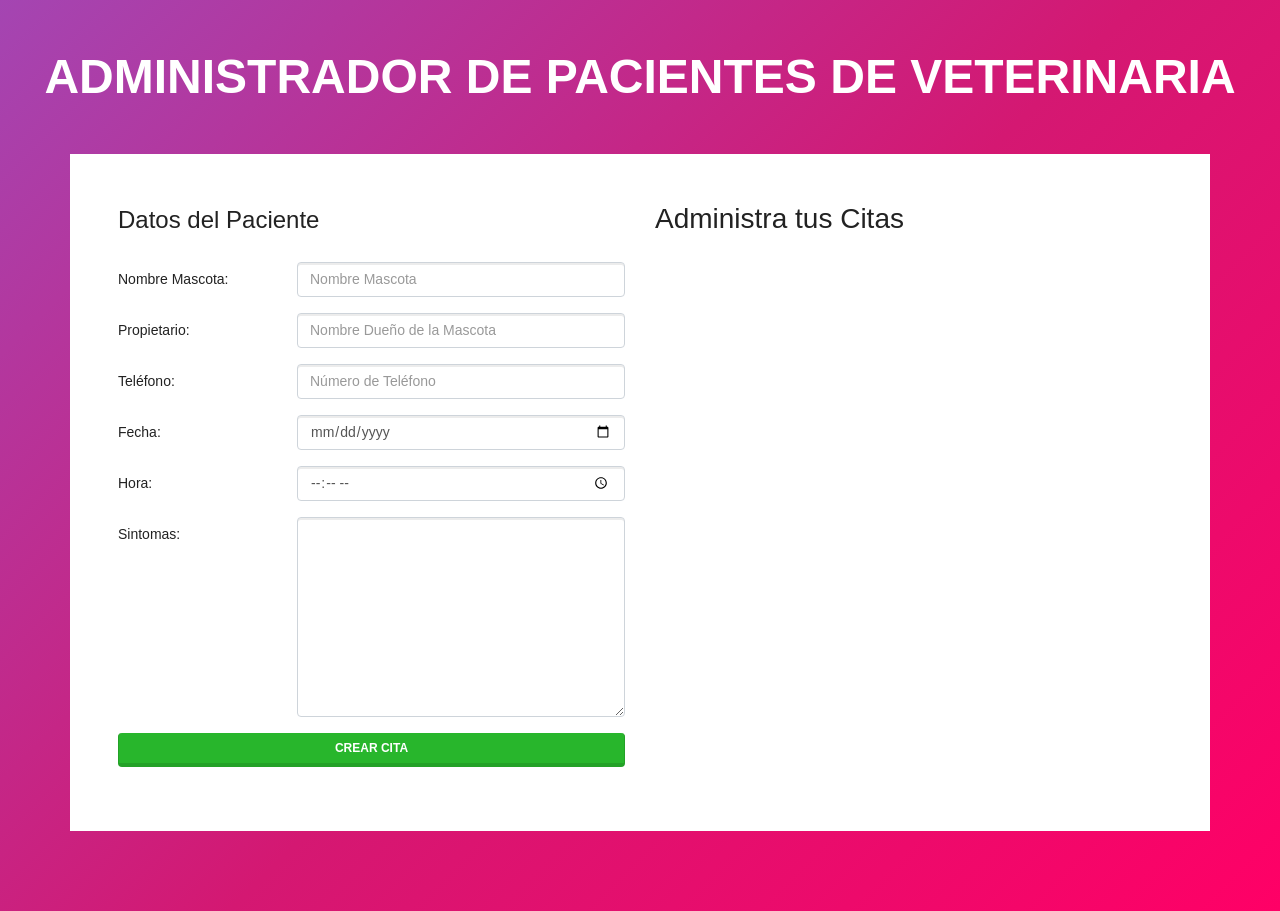
<file: proyecto_administrarCitas/index.html>
<!DOCTYPE html>
<html lang="en">
<head>
    <meta charset="UTF-8">
    <meta name="viewport" content="width=device-width, initial-scale=1.0">
    <meta http-equiv="X-UA-Compatible" content="ie=edge">
    <title>Administrador de Pacientes</title>
    <link rel="stylesheet" href="css/bootstrap.css">
    <link rel="stylesheet" href="css/styles.css">
</head>
<body>
    <h2 class="text-center my-5 titulo">Administrador de Pacientes de Veterinaria</h2>
    <div class="container mt-5 p-5">
        <div id="contenido" class="row">
            <div class="col-md-6 agregar-cita">
                <form id="nueva-cita">
                    <legend class="mb-4">Datos del Paciente</legend>
                    <div class="form-group row">
                        <label class="col-sm-4 col-lg-4 col-form-label">Nombre Mascota:</label>
                        <div class="col-sm-8 col-lg-8">
                            <input type="text" id="mascota" name="mascota" class="form-control" placeholder="Nombre Mascota">
                        </div>
                    </div>
                    <div class="form-group row">
                        <label class="col-sm-4 col-lg-4 col-form-label">Propietario:</label>
                        <div class="col-sm-8 col-lg-8">
                            <input type="text" id="propietario" name="propietario" class="form-control"  placeholder="Nombre Dueño de la Mascota">
                        </div>
                    </div>
                    <div class="form-group row">
                        <label class="col-sm-4 col-lg-4 col-form-label">Teléfono:</label>
                        <div class="col-sm-8 col-lg-8">
                            <input type="tel" id="telefono" name="telefono" class="form-control"  placeholder="Número de Teléfono">
                        </div>
                    </div>
                    <div class="form-group row">
                        <label class="col-sm-4 col-lg-4 col-form-label">Fecha:</label>
                        <div class="col-sm-8 col-lg-8">
                            <input type="date" id="fecha" name="fecha" class="form-control">
                        </div>
                    </div>

                    <div class="form-group row">
                        <label class="col-sm-4 col-lg-4 col-form-label">Hora:</label>
                        <div class="col-sm-8 col-lg-8">
                            <input type="time" id="hora" name="hora" class="form-control">
                        </div>
                    </div>

                    <div class="form-group row">
                        <label class="col-sm-4 col-lg-4 col-form-label">Sintomas:</label>
                        <div class="col-sm-8 col-lg-8">
                            <textarea id="sintomas" name="sintomas" class="form-control"></textarea>
                        </div>
                    </div>
                    <div class="form-group">
                            <button type="submit" class="btn btn-success w-100 d-block">Crear Cita</button>
                    </div>
                </form>
            </div>
            <div class="col-md-6">
                <h2 id="administra" class="mb-4">Administra tus Citas</h2>
                <ul id="citas" class="list-group lista-citas"></ul>
            </div>
        </div> <!--.row-->
    </div><!--.container-->

    <script src="js/app.js" type="module"></script>

</body>
</html>
</file>
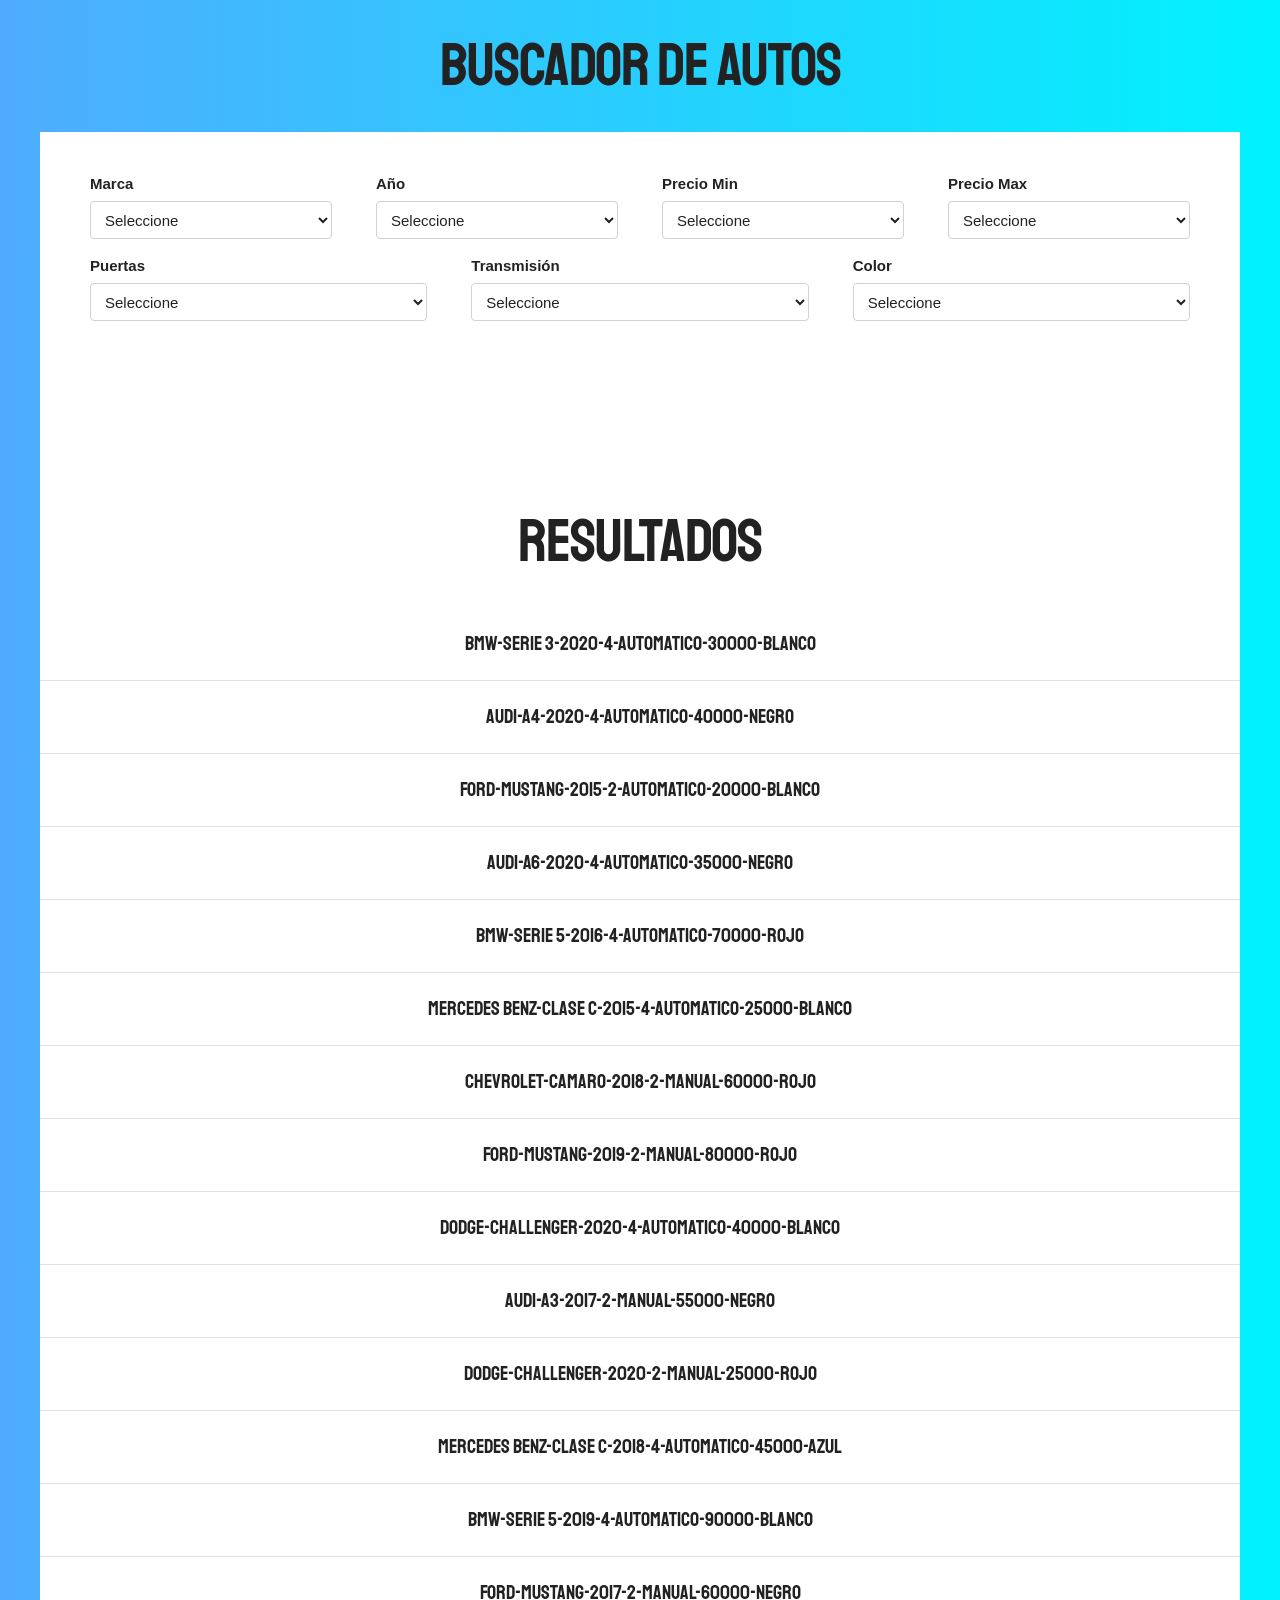
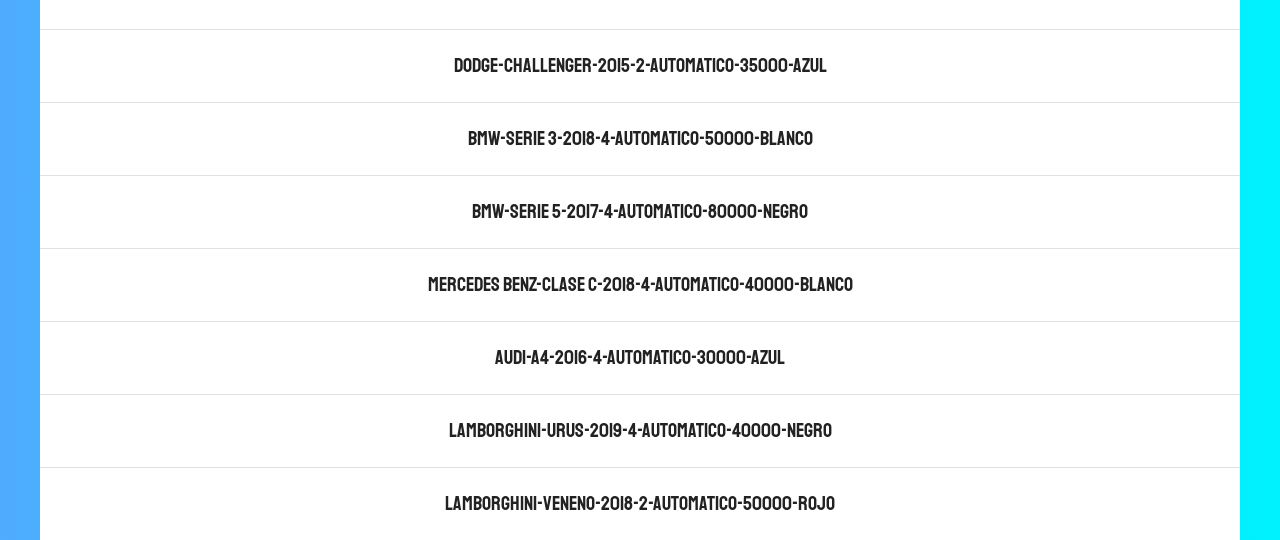
<file: proyecto_buscadorAutos/index.html>
<!DOCTYPE html>
<html lang="en">
<head>
    <meta charset="UTF-8">
    <meta name="viewport" content="width=device-width, initial-scale=1.0">
    <meta http-equiv="X-UA-Compatible" content="ie=edge">
    <title>Buscador de autos </title>
    <link href="https://fonts.googleapis.com/css?family=Staatliches" rel="stylesheet">  
    <link rel="stylesheet" href="css/normalize.css">
    <link rel="stylesheet" href="css/skeleton.css">
    <link rel="stylesheet" href="css/app.css">
</head>
<body>

    <h1>Buscador de Autos</h1>

    <div class="contenedor">

        

        <form id="buscador">
            <div class="row">
                <div class="three columns">
                    <label for="marca">Marca</label>
                    <select class="u-full-width" id="marca">
                        <option value="">Seleccione</option>
                        <option value="Audi">Audi</option>
                        <option value="BMW">BMW</option>
                        <option value="Mercedes Benz">Mercedes Benz</option>
                        <option value="Chevrolet">Chevrolet</option>
                        <option value="Ford">Ford</option>
                        <option value="Dodge">Dodge</option>
                        <option value="Lamborghini">Lamborghini</option>
                    </select>
                </div>
                <div class="three columns">
                    <label for="year">Año</label>
                    <select class="u-full-width" id="year">
                        <option value="">Seleccione</option>
                    </select>
                </div>
                <div class="three columns">
                    <label for="minimo">Precio Min</label>
                    <select class="u-full-width" id="minimo">
                            <option value="">Seleccione</option>
                            <option value="20000">20,000</option>
                            <option value="30000">30,000</option>
                            <option value="40000">40,000</option>
                            <option value="50000">50,000</option>
                            <option value="60000">60,000</option>
                            <option value="70000">70,000</option>
                            <option value="80000">80,000</option>
                            <option value="90000">90,000</option>
                    </select>
                </div>
                <div class="three columns">
                    <label for="maximo">Precio Max</label>
                    <select class="u-full-width" id="maximo">
                            <option value="">Seleccione</option>
                            <option value="20000">20,000</option>
                            <option value="30000">30,000</option>
                            <option value="40000">40,000</option>
                            <option value="50000">50,000</option>
                            <option value="60000">60,000</option>
                            <option value="70000">70,000</option>
                            <option value="80000">80,000</option>
                            <option value="90000">90,000</option>
                    </select>
                </div>
                <div class="row">
                    <div class="four columns">
                        <label for="puertas">Puertas</label>
                        <select class="u-full-width" id="puertas">
                                <option value="">Seleccione</option>
                                <option value="2">2</option>
                                <option value="4">4</option>
                        </select>
                    </div>
                    <div class="four columns">
                        <label for="transmision">Transmisión</label>
                        <select class="u-full-width" id="transmision">
                                <option value="">Seleccione</option>
                                <option value="automatico">Automática</option>
                                <option value="manual">Manual</option>
                        </select>
                    </div>
                    <div class="four columns">
                        <label for="color">Color</label>
                        <select class="u-full-width" id="color">
                                <option value="">Seleccione</option>
                                <option value="Negro">Negro</option>
                                <option value="Azul">Azul</option>
                                <option value="Blanco">Blanco</option>
                                <option value="Rojo">Rojo</option>
                        </select>
                    </div>
                </div>
            </div>
        </form>


        <h1>Resultados</h1>
        <div id="resultado"></div>
    </div>

    <script src="js/index.js" type="module"></script>
    
</body>
</html>
</file>
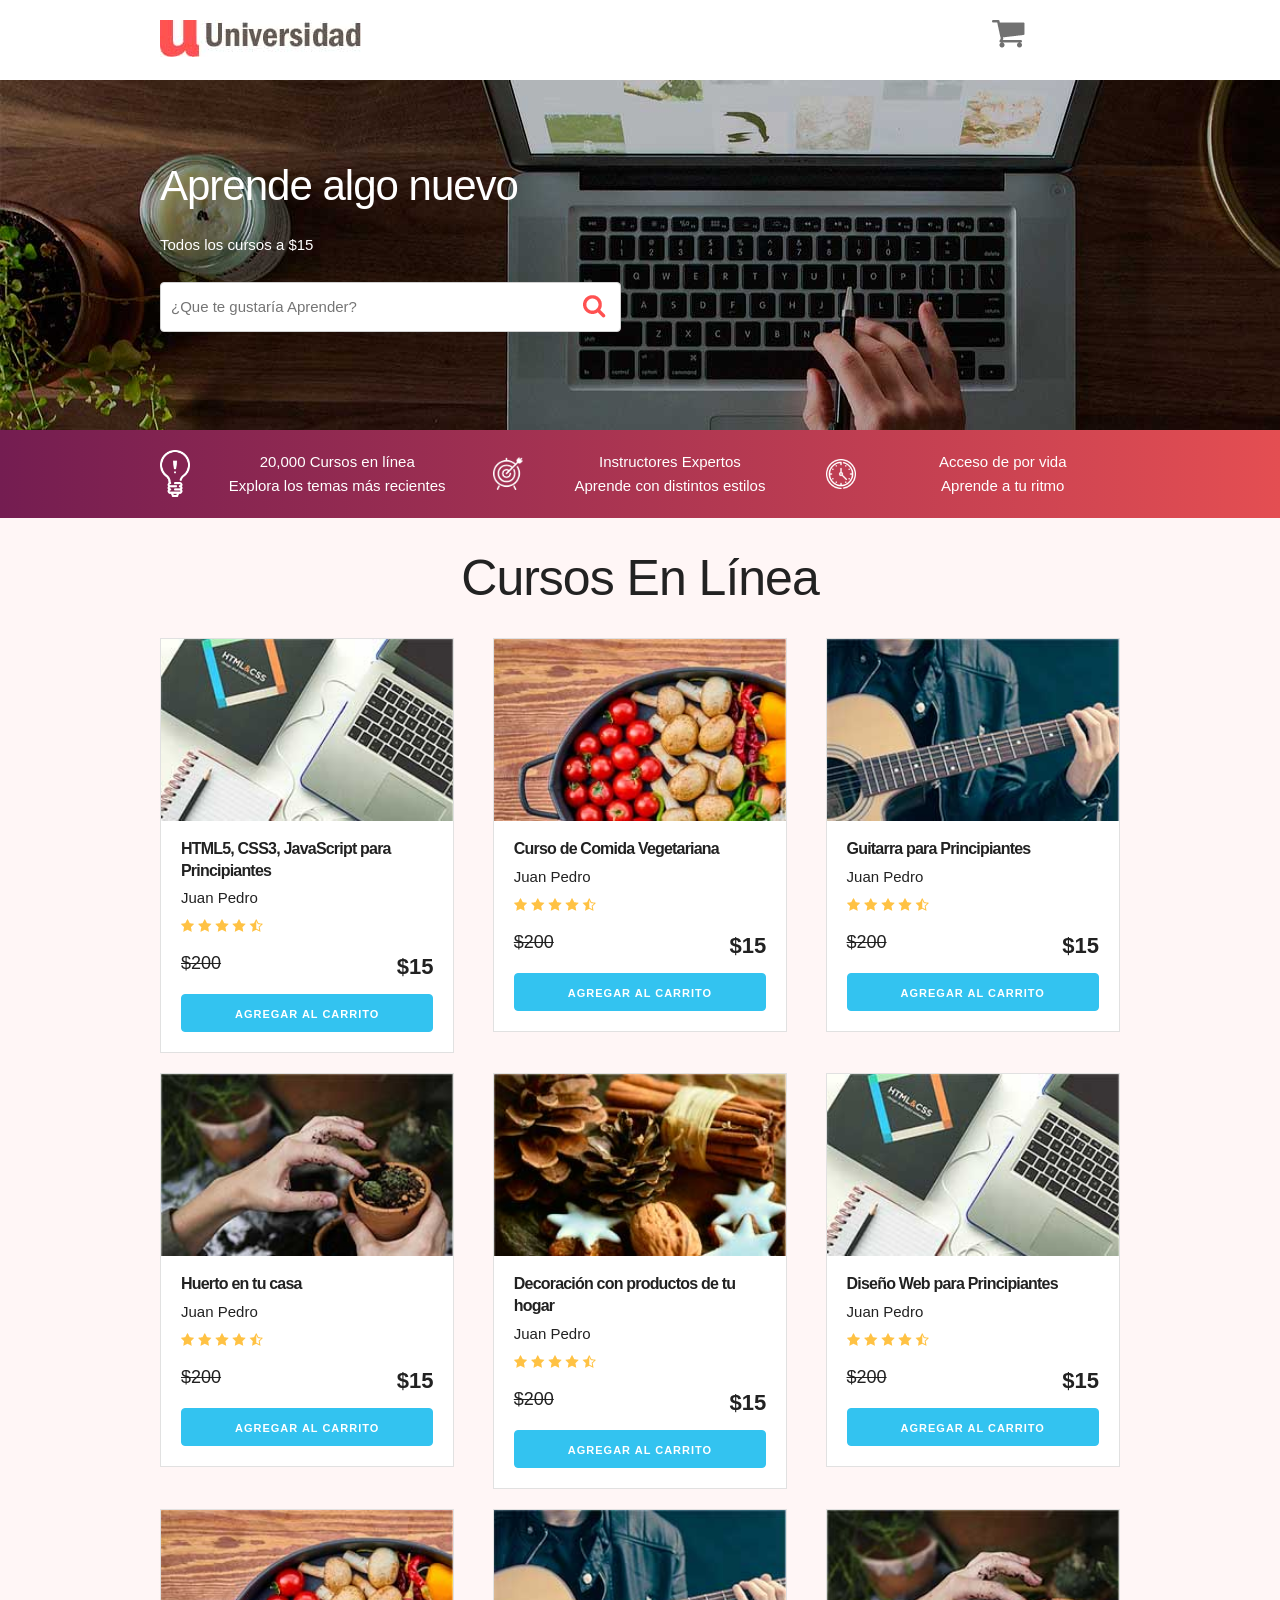
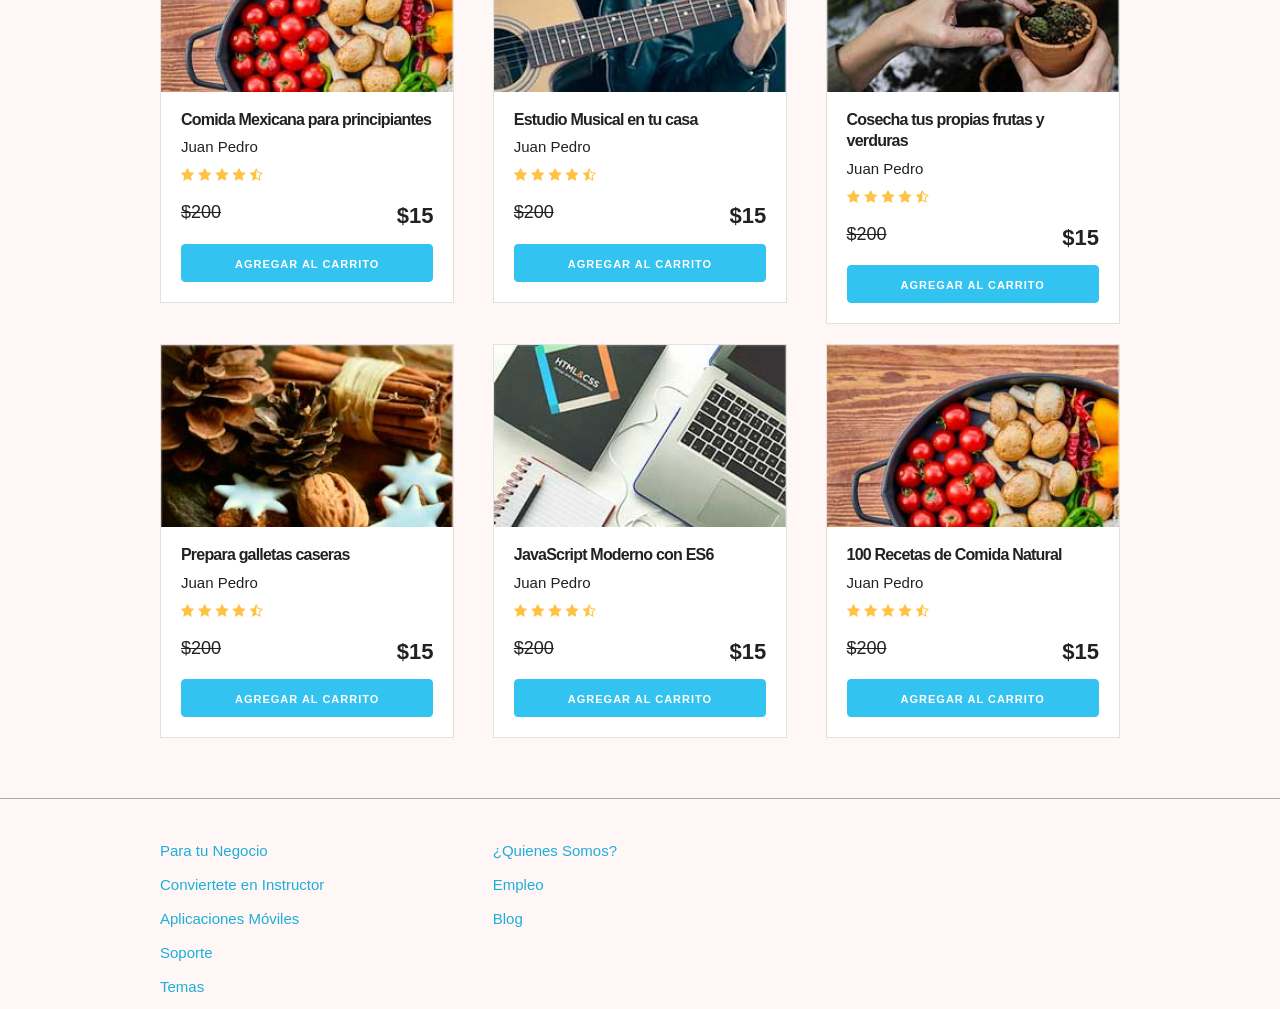
<file: proyecto_carrito/index.html>
<!DOCTYPE html>
<html lang="en">
<head>
    <meta charset="UTF-8">
    <meta name="viewport" content="width=device-width, initial-scale=1.0">
    <meta http-equiv="X-UA-Compatible" content="ie=edge">
    <title>Carrito</title>
    <link rel="stylesheet" href="css/normalize.css">
    <link rel="stylesheet" href="css/skeleton.css">
    <link rel="stylesheet" href="css/custom.css">
</head>
<body>
<header id="header" class="header">
    <div class="container">
        <div class="row">
            <div class="four columns">
                <img src="img/logo.jpg" id="logo">
            </div>
            <div class="two columns u-pull-right">
                <ul>
                    <li class="submenu">
                            <img src="img/cart.png" id="img-carrito">
                            <div id="carrito">
                                    
                                    <table id="lista-carrito" class="u-full-width">
                                        <thead>
                                            <tr>
                                                <th>Imagen</th>
                                                <th>Nombre</th>
                                                <th>Precio</th>
                                                <th></th>
                                            </tr>
                                        </thead>
                                        <tbody></tbody>
                                    </table>

                                    <a href="#" id="vaciar-carrito" class="button u-full-width">Vaciar Carrito</a>
                            </div>
                    </li>
                </ul>
            </div>
        </div> 
    </div>
    </header>


    <div id="hero">
        <div class="container">
            <div class="row">
                    <div class="six columns">
                        <div class="contenido-hero">
                                <h2>Aprende algo nuevo</h2>
                                <p>Todos los cursos a $15</p>
                                <form action="#" id="busqueda" method="post" class="formulario">
                                    <input class="u-full-width" type="text" placeholder="¿Que te gustaría Aprender?" id="buscador">
                                    <input type="submit" id="submit-buscador" class="submit-buscador">
                                </form>
                        </div>
                    </div>
            </div> 
        </div>
    </div>

    <div class="barra">
        <div class="container">
            <div class="row">
                    <div class="four columns icono icono1">
                        <p>20,000 Cursos en línea <br>
                        Explora  los temas más recientes</p>
                    </div>
                    <div class="four columns icono icono2">
                        <p>Instructores Expertos <br>
                        Aprende con distintos estilos</p>
                    </div>
                    <div class="four columns icono icono3">
                        <p>Acceso de por vida <br>
                        Aprende a tu ritmo</p>
                    </div>
            </div>
        </div>

    </div>

    <div id="lista-cursos" class="container">
        <h1 id="encabezado" class="encabezado">Cursos En Línea</h1>
        <div class="row">
            <div class="four columns">
                <div class="card">
                    <img src="img/curso1.jpg" class="imagen-curso u-full-width">
                    <div class="info-card">
                        <h4>HTML5, CSS3, JavaScript para Principiantes</h4>
                        <p>Juan Pedro</p>
                        <img src="img/estrellas.png">
                        <p class="precio">$200  <span class="u-pull-right ">$15</span></p>
                        <a href="#" class="u-full-width button-primary button input agregar-carrito" data-id="1">Agregar Al Carrito</a>
                    </div>
                </div> <!--.card-->
            </div>
            <div class="four columns">
                    <div class="card">
                        <img src="img/curso2.jpg" class="imagen-curso u-full-width">
                        <div class="info-card">
                            <h4>Curso de Comida Vegetariana</h4>
                            <p>Juan Pedro</p>
                            <img src="img/estrellas.png">
                            <p class="precio">$200  <span class="u-pull-right ">$15</span></p>
                            <a href="#" class="u-full-width button-primary button input agregar-carrito" data-id="2">Agregar Al Carrito</a>
                        </div>
                    </div>
            </div>
            <div class="four columns">
                    <div class="card">
                        <img src="img/curso3.jpg" class="imagen-curso u-full-width">
                        <div class="info-card">
                            <h4>Guitarra para Principiantes</h4>
                            <p>Juan Pedro</p>
                            <img src="img/estrellas.png">
                            <p class="precio">$200  <span class="u-pull-right ">$15</span></p>
                            <a href="#" class="u-full-width button-primary button input agregar-carrito" data-id="3">Agregar Al Carrito</a>
                        </div>
                    </div> <!--.card-->
            </div>

        </div> <!--.row-->
        <div class="row">
            <div class="four columns">
                <div class="card">
                    <img src="img/curso4.jpg" class="imagen-curso u-full-width">
                    <div class="info-card">
                        <h4>Huerto en tu casa</h4>
                        <p>Juan Pedro</p>
                        <img src="img/estrellas.png">
                        <p class="precio">$200  <span class="u-pull-right ">$15</span></p>
                        <a href="#" class="u-full-width button-primary button input agregar-carrito" data-id="4">Agregar Al Carrito</a>
                    </div>
                </div> <!--.card-->
            </div>
            <div class="four columns">
                    <div class="card">
                        <img src="img/curso5.jpg" class="imagen-curso u-full-width">
                        <div class="info-card">
                            <h4>Decoración con productos de tu hogar</h4>
                            <p>Juan Pedro</p>
                            <img src="img/estrellas.png">
                            <p class="precio">$200  <span class="u-pull-right ">$15</span></p>
                            <a href="#" class="u-full-width button-primary button input agregar-carrito" data-id="5">Agregar Al Carrito</a>
                        </div>
                    </div> <!--.card-->
            </div>
            <div class="four columns">
                    <div class="card">
                        <img src="img/curso1.jpg" class="imagen-curso u-full-width">
                        <div class="info-card">
                            <h4>Diseño Web para Principiantes</h4>
                            <p>Juan Pedro</p>
                            <img src="img/estrellas.png">
                            <p class="precio">$200  <span class="u-pull-right ">$15</span></p>
                            <a href="#" class="u-full-width button-primary button input agregar-carrito" data-id="6">Agregar Al Carrito</a>
                        </div>
                    </div> <!--.card-->
            </div>
        </div> <!--.row-->
        <div class="row">
            <div class="four columns">
                <div class="card">
                    <img src="img/curso2.jpg" class="imagen-curso u-full-width">
                    <div class="info-card">
                        <h4>Comida Mexicana para principiantes</h4>
                        <p>Juan Pedro</p>
                        <img src="img/estrellas.png">
                        <p class="precio">$200  <span class="u-pull-right ">$15</span></p>
                        <a href="#" class="u-full-width button-primary button input agregar-carrito" data-id="7">Agregar Al Carrito</a>
                    </div>
                </div> <!--.card-->
            </div>
            <div class="four columns">
                    <div class="card">
                        <img src="img/curso3.jpg" class="imagen-curso u-full-width">
                        <div class="info-card">
                            <h4>Estudio Musical en tu casa</h4>
                            <p>Juan Pedro</p>
                            <img src="img/estrellas.png">
                            <p class="precio">$200  <span class="u-pull-right ">$15</span></p>
                            <a href="#" class="u-full-width button-primary button input agregar-carrito" data-id="8">Agregar Al Carrito</a>
                        </div>
                    </div> <!--.card-->
            </div>
            <div class="four columns">
                    <div class="card">
                        <img src="img/curso4.jpg" class="imagen-curso u-full-width">
                        <div class="info-card">
                            <h4>Cosecha tus propias frutas y verduras</h4>
                            <p>Juan Pedro</p>
                            <img src="img/estrellas.png">
                            <p class="precio">$200  <span class="u-pull-right ">$15</span></p>
                            <a href="#" class="u-full-width button-primary button input agregar-carrito" data-id="9">Agregar Al Carrito</a>
                        </div>
                    </div> <!--.card-->
            </div>
        </div> <!--.row-->
        <div class="row">
                <div class="four columns">
                    <div class="card">
                        <img src="img/curso5.jpg" class="imagen-curso u-full-width">
                        <div class="info-card">
                            <h4>Prepara galletas caseras</h4>
                            <p>Juan Pedro</p>
                            <img src="img/estrellas.png">
                            <p class="precio">$200  <span class="u-pull-right ">$15</span></p>
                            <a href="#" class="u-full-width button-primary button input agregar-carrito" data-id="10">Agregar Al Carrito</a>
                        </div>
                    </div> <!--.card-->
                </div>
                <div class="four columns">
                        <div class="card">
                            <img src="img/curso1.jpg" class="imagen-curso u-full-width">
                            <div class="info-card">
                                <h4>JavaScript Moderno con ES6</h4>
                                <p>Juan Pedro</p>
                                <img src="img/estrellas.png">
                                <p class="precio">$200  <span class="u-pull-right ">$15</span></p>
                                <a href="#" class="u-full-width button-primary button input agregar-carrito" data-id="11">Agregar Al Carrito</a>
                            </div>
                        </div> <!--.card-->
                </div>
                <div class="four columns">
                        <div class="card">
                            <img src="img/curso2.jpg" class="imagen-curso u-full-width">
                            <div class="info-card">
                                <h4>100 Recetas de Comida Natural</h4>
                                <p>Juan Pedro</p>
                                <img src="img/estrellas.png">
                                <p class="precio">$200  <span class="u-pull-right ">$15</span></p>
                                <a href="#" class="u-full-width button-primary button input agregar-carrito" data-id="12">Agregar Al Carrito</a>
                            </div>
                        </div> <!--.card-->
                </div>
            </div> <!--.row-->
    </div>  

    <footer id="footer" class="footer">
        <div class="container">
            <div class="row">
                    <div class="four columns">
                            <nav id="principal" class="menu">
                                <a class="enlace" href="#">Para tu Negocio</a>
                                <a class="enlace" href="#">Conviertete en Instructor</a>
                                <a class="enlace" href="#">Aplicaciones Móviles</a>
                                <a class="enlace" href="#">Soporte</a>
                                <a class="enlace" href="#">Temas</a>
                            </nav>
                    </div>
                    <div class="four columns">
                            <nav id="secundaria" class="menu">
                                <a class="enlace" href="#">¿Quienes Somos?</a>
                                <a class="enlace" href="#">Empleo</a>
                                <a class="enlace" href="#">Blog</a>
                            </nav>
                    </div>
            </div>
        </div>
    </footer>

    <script src="js/index.js" type="module"></script>

</body>
</html>
</file>
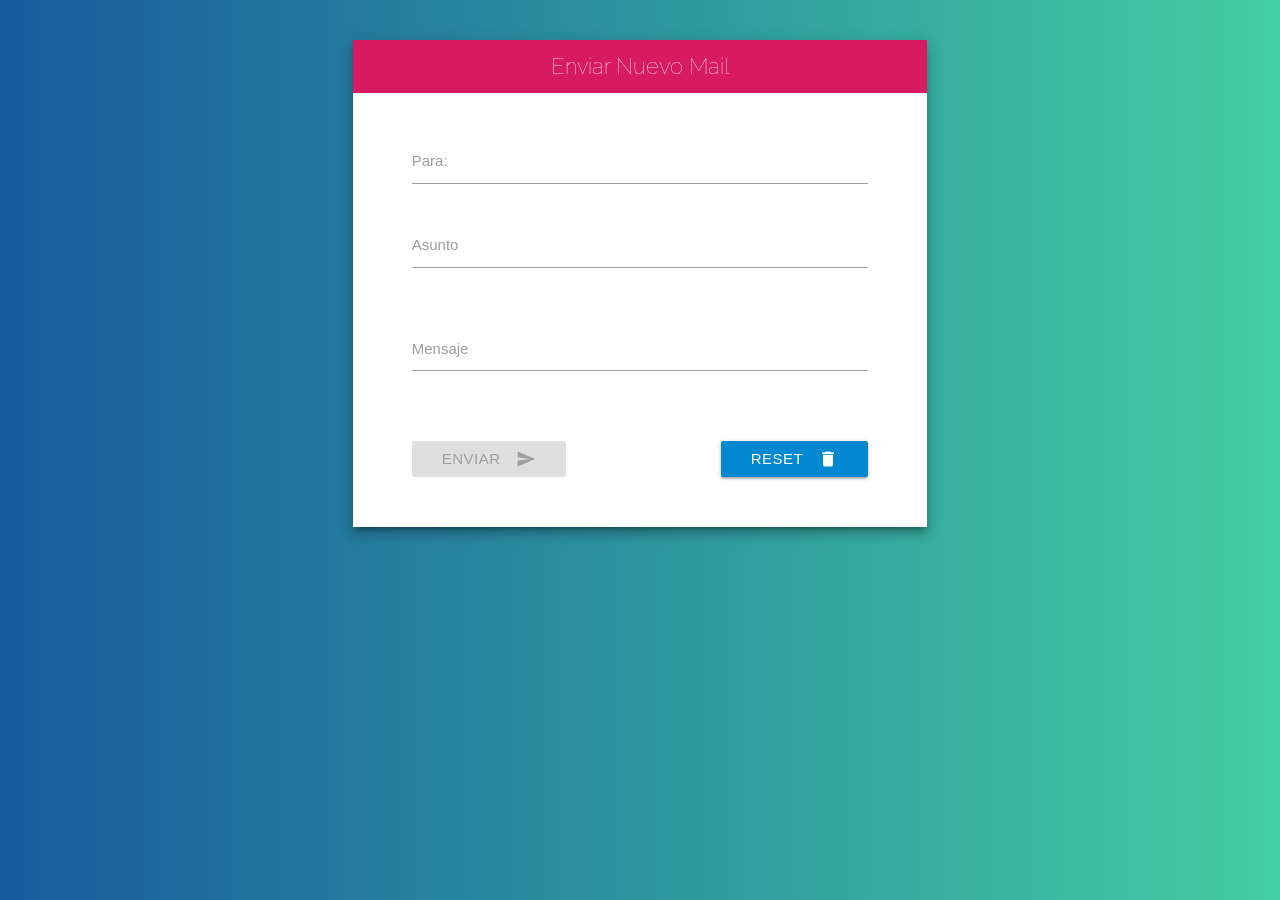
<file: proyecto_email/index.html>
<!DOCTYPE html>
<html>
  <head>
    <link href="https://fonts.googleapis.com/icon?family=Material+Icons" rel="stylesheet">
    <link href="https://fonts.googleapis.com/css?family=Raleway:100,300" rel="stylesheet">
    <link type="text/css" rel="stylesheet" href="css/materialize.min.css"  media="screen,projection"/>
    <link rel="stylesheet" href="css/custom.css">
    <meta name="viewport" content="width=device-width, initial-scale=1.0"/>
    <title>Enviar mail</title>
  </head>
  <body>

    <div class="container">
        <div class="row">
            <div class="col s8 offset-s2">
                <div id="contenido" class="m2">
                    
                    <header id="header" class=" pink darken-1">
                        Enviar Nuevo Mail
                    </header>
                    <form id="enviar-mail" action="#" class="col s10 offset-s1">
                        <div class="row">
                                <div class="input-field col s12">
                                    <input id="email" type="email">
                                    <label for="email">Para:</label>
                                </div>
                                <div class="input-field col s12">
                                        <input id="asunto" type="text">
                                        <label for="asunto">Asunto</label>
                                </div>
                        </div>

                            <div class="row">
                                <div class="input-field col s12">
                                <textarea id="mensaje" class="materialize-textarea"></textarea>
                                <label for="mensaje">Mensaje</label>
                                </div>
                            </div>
                            <div class="row" id="loaders">
    
                                <img id="spinner" src="img/spinner.gif" width="150">
                            </div>
                            <div class="row">
                                    <div class="col s6">
                                        <button id="enviar" class="btn waves-effect waves-light  pink darken-2" type="submit" name="action">Enviar
                                                <i class="material-icons right">send</i>
                                        </button>
                                    </div>
                                    <div class="col s6">
                                        <button id="resetBtn" class="btn waves-effect waves-light light-blue darken-2" type="submit">Reset
                                                <i class="material-icons right">delete</i>
                                        </button>
                                    </div>
                            </div>
                    </form> 
                    
                </div> <!--.contenido-->
            </div>
        </div>
    </div>
    <script type="text/javascript" src="https://code.jquery.com/jquery-3.2.1.min.js"></script>
    <script type="text/javascript" src="js/materialize.min.js"></script>
    <script src="js/index.js" type="module"></script>
  </body>
</html>
</file>
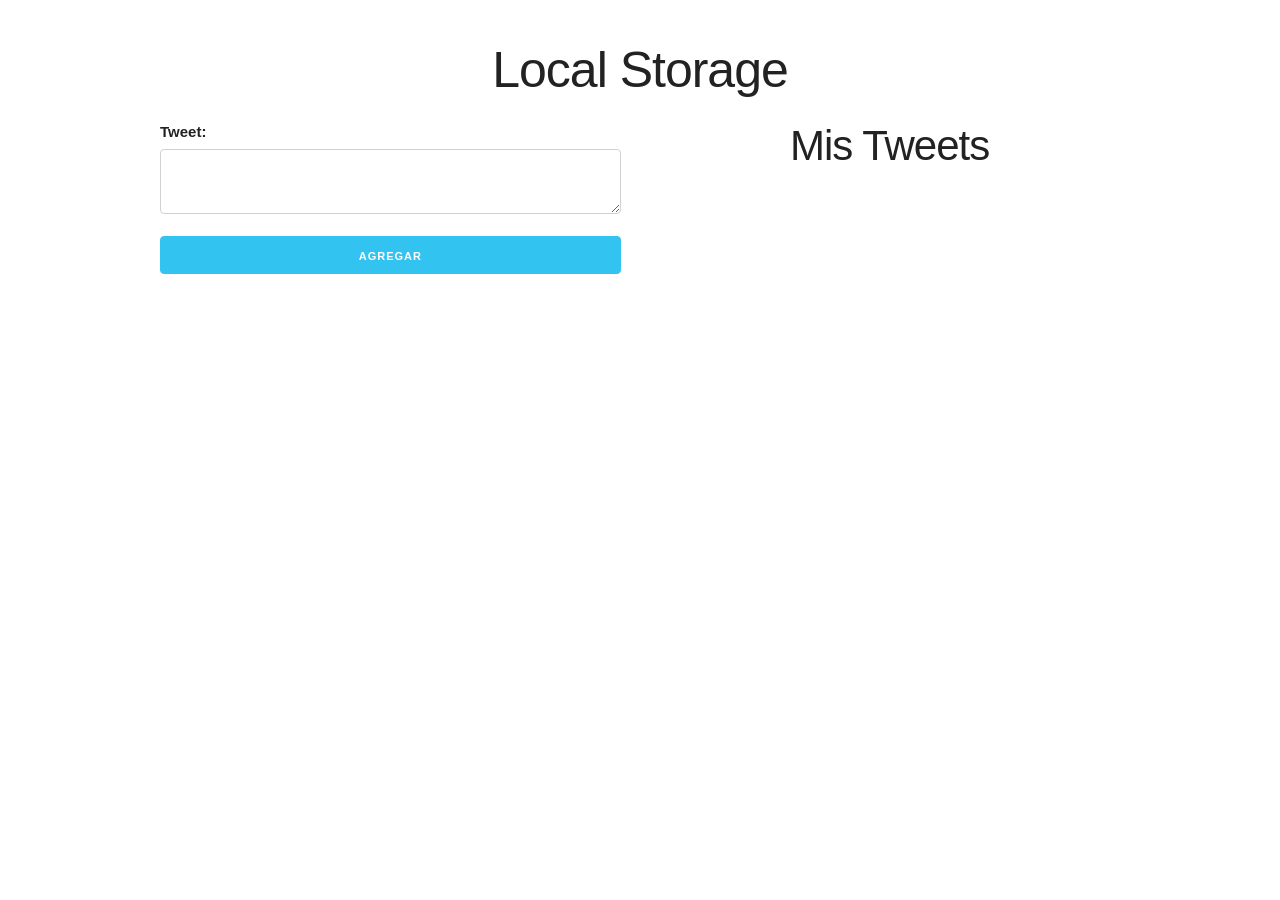
<file: proyecto_misTweets/index.html>
<!DOCTYPE html>
<html lang="en">
<head>
    <meta charset="UTF-8">
    <meta name="viewport" content="width=device-width, initial-scale=1.0">
    <meta http-equiv="X-UA-Compatible" content="ie=edge">
    <title>Document</title>
    <link rel="stylesheet" href="./css/normalize.css">
    <link rel="stylesheet" href="./css/custom.css">
    <link rel="stylesheet" href="./css/skeleton.css">
</head>
<body>

    <div id="contenido">
        <div class="container">

            <h1>Local Storage</h1>
            <div class="row">
                <div class="six columns">
                    <label for="tweet">Tweet:</label>
                    <form action="#" id="formulario">
                            <label for="tweet"></label>
                            <textarea id="tweet" class="u-full-width"></textarea>
                            <input type="submit" class="button u-full-width button-primary" value="Agregar">
                    </form>
                </div>
                <div class="six columns">
                    <h2>Mis Tweets</h2>
                    <div id="lista-tweets"></div>
                </div>
            </div>

        </div>
    </div> <!--#contenido-->

    <script src="./js/index.js" type="module"></script>
</body>
</html>
</file>
<file: proyecto_administrarCitas/css/styles.css>
html {
  min-height: 100%;
}
body {
  margin: 0;
  padding: 0;
  font-family: sans-serif;
  background-image: linear-gradient(-225deg, #A445B2 0%, #D41872 52%, #FF0066 100%);
  min-height: 100%;
  padding-bottom: 5rem;
}
.titulo {
  font-weight: bold;
  font-size: 3rem;
  text-transform: uppercase;
  color: white;
}
.container {
    background-color: white;
}
header {
  margin-top: 3rem;
}
header h1 {
  color: white;
}
.lista-citas .cita {
  border-bottom: 1px solid #e1e1e1;
  padding: 2rem;
  padding-bottom: 3rem;
  
}
.lista-citas .cita:last-of-type {
  border-bottom: 0;
}

.lista-citas .cita p {
  margin:0;
}
.lista-citas .cita button {
  margin-top: 1rem!important;
}
.lista-citas .cita span {
  font-weight: bold;
}
textarea {
    height: 200px!important;
}

svg {
  width: 21px;
}
</file>
<file: proyecto_buscadorAutos/css/skeleton.css>
/*
* Skeleton V2.0.4
* Copyright 2014, Dave Gamache
* www.getskeleton.com
* Free to use under the MIT license.
* http://www.opensource.org/licenses/mit-license.php
* 12/29/2014
*/


/* Table of contents
––––––––––––––––––––––––––––––––––––––––––––––––––
- Grid
- Base Styles
- Typography
- Links
- Buttons
- Forms
- Lists
- Code
- Tables
- Spacing
- Utilities
- Clearing
- Media Queries
*/


/* Grid
–––––––––––––––––––––––––––––––––––––––––––––––––– */
.container {
  position: relative;
  width: 100%;
  max-width: 960px;
  margin: 0 auto;
  padding: 0 20px;
  box-sizing: border-box; }
.column,
.columns {
  width: 100%;
  float: left;
  box-sizing: border-box; }

/* For devices larger than 400px */
@media (min-width: 400px) {
  .container {
    width: 85%;
    padding: 0; }
}

/* For devices larger than 550px */
@media (min-width: 550px) {
  .container {
    width: 80%; }
  .column,
  .columns {
    margin-left: 4%; }
  .column:first-child,
  .columns:first-child {
    margin-left: 0; }

  .one.column,
  .one.columns                    { width: 4.66666666667%; }
  .two.columns                    { width: 13.3333333333%; }
  .three.columns                  { width: 22%;            }
  .four.columns                   { width: 30.6666666667%; }
  .five.columns                   { width: 39.3333333333%; }
  .six.columns                    { width: 48%;            }
  .seven.columns                  { width: 56.6666666667%; }
  .eight.columns                  { width: 65.3333333333%; }
  .nine.columns                   { width: 74.0%;          }
  .ten.columns                    { width: 82.6666666667%; }
  .eleven.columns                 { width: 91.3333333333%; }
  .twelve.columns                 { width: 100%; margin-left: 0; }

  .one-third.column               { width: 30.6666666667%; }
  .two-thirds.column              { width: 65.3333333333%; }

  .one-half.column                { width: 48%; }

  /* Offsets */
  .offset-by-one.column,
  .offset-by-one.columns          { margin-left: 8.66666666667%; }
  .offset-by-two.column,
  .offset-by-two.columns          { margin-left: 17.3333333333%; }
  .offset-by-three.column,
  .offset-by-three.columns        { margin-left: 26%;            }
  .offset-by-four.column,
  .offset-by-four.columns         { margin-left: 34.6666666667%; }
  .offset-by-five.column,
  .offset-by-five.columns         { margin-left: 43.3333333333%; }
  .offset-by-six.column,
  .offset-by-six.columns          { margin-left: 52%;            }
  .offset-by-seven.column,
  .offset-by-seven.columns        { margin-left: 60.6666666667%; }
  .offset-by-eight.column,
  .offset-by-eight.columns        { margin-left: 69.3333333333%; }
  .offset-by-nine.column,
  .offset-by-nine.columns         { margin-left: 78.0%;          }
  .offset-by-ten.column,
  .offset-by-ten.columns          { margin-left: 86.6666666667%; }
  .offset-by-eleven.column,
  .offset-by-eleven.columns       { margin-left: 95.3333333333%; }

  .offset-by-one-third.column,
  .offset-by-one-third.columns    { margin-left: 34.6666666667%; }
  .offset-by-two-thirds.column,
  .offset-by-two-thirds.columns   { margin-left: 69.3333333333%; }

  .offset-by-one-half.column,
  .offset-by-one-half.columns     { margin-left: 52%; }

}


/* Base Styles
–––––––––––––––––––––––––––––––––––––––––––––––––– */
/* NOTE
html is set to 62.5% so that all the REM measurements throughout Skeleton
are based on 10px sizing. So basically 1.5rem = 15px :) */
html {
  font-size: 62.5%; }
body {
  font-size: 1.5em; /* currently ems cause chrome bug misinterpreting rems on body element */
  line-height: 1.6;
  font-weight: 400;
  font-family: "Raleway", "HelveticaNeue", "Helvetica Neue", Helvetica, Arial, sans-serif;
  color: #222; }


/* Typography
–––––––––––––––––––––––––––––––––––––––––––––––––– */
h1, h2, h3, h4, h5, h6 {
  margin-top: 0;
  margin-bottom: 2rem;
  font-weight: 300; }
h1 { font-size: 4.0rem; line-height: 1.2;  letter-spacing: -.1rem;}
h2 { font-size: 3.6rem; line-height: 1.25; letter-spacing: -.1rem; }
h3 { font-size: 3.0rem; line-height: 1.3;  letter-spacing: -.1rem; }
h4 { font-size: 2.4rem; line-height: 1.35; letter-spacing: -.08rem; }
h5 { font-size: 1.8rem; line-height: 1.5;  letter-spacing: -.05rem; }
h6 { font-size: 1.5rem; line-height: 1.6;  letter-spacing: 0; }

/* Larger than phablet */
@media (min-width: 550px) {
  h1 { font-size: 5.0rem; }
  h2 { font-size: 4.2rem; }
  h3 { font-size: 3.6rem; }
  h4 { font-size: 3.0rem; }
  h5 { font-size: 2.4rem; }
  h6 { font-size: 1.5rem; }
}

p {
  margin-top: 0; }


/* Links
–––––––––––––––––––––––––––––––––––––––––––––––––– */
a {
  color: #1EAEDB; }
a:hover {
  color: #0FA0CE; }


/* Buttons
–––––––––––––––––––––––––––––––––––––––––––––––––– */
.button,
button,
input[type="submit"],
input[type="reset"],
input[type="button"] {
  display: inline-block;
  height: 38px;
  padding: 0 30px;
  color: #555;
  text-align: center;
  font-size: 11px;
  font-weight: 600;
  line-height: 38px;
  letter-spacing: .1rem;
  text-transform: uppercase;
  text-decoration: none;
  white-space: nowrap;
  background-color: transparent;
  border-radius: 4px;
  border: 1px solid #bbb;
  cursor: pointer;
  box-sizing: border-box; }
.button:hover,
button:hover,
input[type="submit"]:hover,
input[type="reset"]:hover,
input[type="button"]:hover,
.button:focus,
button:focus,
input[type="submit"]:focus,
input[type="reset"]:focus,
input[type="button"]:focus {
  color: #333;
  border-color: #888;
  outline: 0; }
.button.button-primary,
button.button-primary,
input[type="submit"].button-primary,
input[type="reset"].button-primary,
input[type="button"].button-primary {
  color: #FFF;
  background-color: #33C3F0;
  border-color: #33C3F0; }
.button.button-primary:hover,
button.button-primary:hover,
input[type="submit"].button-primary:hover,
input[type="reset"].button-primary:hover,
input[type="button"].button-primary:hover,
.button.button-primary:focus,
button.button-primary:focus,
input[type="submit"].button-primary:focus,
input[type="reset"].button-primary:focus,
input[type="button"].button-primary:focus {
  color: #FFF;
  background-color: #1EAEDB;
  border-color: #1EAEDB; }


/* Forms
–––––––––––––––––––––––––––––––––––––––––––––––––– */
input[type="email"],
input[type="number"],
input[type="search"],
input[type="text"],
input[type="tel"],
input[type="url"],
input[type="password"],
textarea,
select {
  height: 38px;
  padding: 6px 10px; /* The 6px vertically centers text on FF, ignored by Webkit */
  background-color: #fff;
  border: 1px solid #D1D1D1;
  border-radius: 4px;
  box-shadow: none;
  box-sizing: border-box; }
/* Removes awkward default styles on some inputs for iOS */
input[type="email"],
input[type="number"],
input[type="search"],
input[type="text"],
input[type="tel"],
input[type="url"],
input[type="password"],
textarea {
  -webkit-appearance: none;
     -moz-appearance: none;
          appearance: none; }
textarea {
  min-height: 65px;
  padding-top: 6px;
  padding-bottom: 6px; }
input[type="email"]:focus,
input[type="number"]:focus,
input[type="search"]:focus,
input[type="text"]:focus,
input[type="tel"]:focus,
input[type="url"]:focus,
input[type="password"]:focus,
textarea:focus,
select:focus {
  border: 1px solid #33C3F0;
  outline: 0; }
label,
legend {
  display: block;
  margin-bottom: .5rem;
  font-weight: 600; }
fieldset {
  padding: 0;
  border-width: 0; }
input[type="checkbox"],
input[type="radio"] {
  display: inline; }
label > .label-body {
  display: inline-block;
  margin-left: .5rem;
  font-weight: normal; }


/* Lists
–––––––––––––––––––––––––––––––––––––––––––––––––– */
ul {
  list-style: circle inside; }
ol {
  list-style: decimal inside; }
ol, ul {
  padding-left: 0;
  margin-top: 0; }
ul ul,
ul ol,
ol ol,
ol ul {
  margin: 1.5rem 0 1.5rem 3rem;
  font-size: 90%; }
li {
  margin-bottom: 1rem; }


/* Code
–––––––––––––––––––––––––––––––––––––––––––––––––– */
code {
  padding: .2rem .5rem;
  margin: 0 .2rem;
  font-size: 90%;
  white-space: nowrap;
  background: #F1F1F1;
  border: 1px solid #E1E1E1;
  border-radius: 4px; }
pre > code {
  display: block;
  padding: 1rem 1.5rem;
  white-space: pre; }


/* Tables
–––––––––––––––––––––––––––––––––––––––––––––––––– */
th,
td {
  padding: 12px 15px;
  text-align: left;
  border-bottom: 1px solid #E1E1E1; }
th:first-child,
td:first-child {
  padding-left: 0; }
th:last-child,
td:last-child {
  padding-right: 0; }


/* Spacing
–––––––––––––––––––––––––––––––––––––––––––––––––– */
button,
.button {
  margin-bottom: 1rem; }
input,
textarea,
select,
fieldset {
  margin-bottom: 1.5rem; }
pre,
blockquote,
dl,
figure,
table,
p,
ul,
ol,
form {
  margin-bottom: 2.5rem; }


/* Utilities
–––––––––––––––––––––––––––––––––––––––––––––––––– */
.u-full-width {
  width: 100%;
  box-sizing: border-box; }
.u-max-full-width {
  max-width: 100%;
  box-sizing: border-box; }
.u-pull-right {
  float: right; }
.u-pull-left {
  float: left; }


/* Misc
–––––––––––––––––––––––––––––––––––––––––––––––––– */
hr {
  margin-top: 3rem;
  margin-bottom: 3.5rem;
  border-width: 0;
  border-top: 1px solid #E1E1E1; }


/* Clearing
–––––––––––––––––––––––––––––––––––––––––––––––––– */

/* Self Clearing Goodness */
.container:after,
.row:after,
.u-cf {
  content: "";
  display: table;
  clear: both; }


/* Media Queries
–––––––––––––––––––––––––––––––––––––––––––––––––– */
/*
Note: The best way to structure the use of media queries is to create the queries
near the relevant code. For example, if you wanted to change the styles for buttons
on small devices, paste the mobile query code up in the buttons section and style it
there.
*/


/* Larger than mobile */
@media (min-width: 400px) {}

/* Larger than phablet (also point when grid becomes active) */
@media (min-width: 550px) {}

/* Larger than tablet */
@media (min-width: 750px) {}

/* Larger than desktop */
@media (min-width: 1000px) {}

/* Larger than Desktop HD */
@media (min-width: 1200px) {}
</file>
<file: proyecto_buscadorAutos/css/app.css>
body {
    background-image: linear-gradient(to right, #4facfe 0%, #00f2fe 100%);
    font-family: 'Staatliches', cursive;
}
html {
    font-size: 62.5%;
}
h1 {
    font-family: 'Staatliches', cursive;
    font-size: 6rem;
    padding: 3rem 0;
    margin: 0;
}
.contenedor {
    background-color: white;
    max-width: 1200px;
    margin: 0 auto;
}
p {
    font-size: 2rem;
}
h1, p {
    text-align: center;
}
form {
    max-width: 1100px;
    margin: 0 auto;
    padding: 4rem;
    background: white;
    margin-bottom: 10rem;
    font-family: Arial, Helvetica, sans-serif;
}
#app p{
    text-align: left!important;
    font-size: 2rem;
    font-family: Arial, Helvetica, sans-serif;
}
#resultado p {
    margin: 0;
    padding: 2rem;
    border-bottom: 1px solid #e1e1e1;
}
#resultado p span {
    font-weight: bold;
}
#resultado p:last-of-type{
    border: none;
}
.alerta {
    padding: 1rem;
    text-align: center;
    font-weight: bold;
    text-transform: uppercase;
    color: white;
    font-size: 2rem;
}
.error {
    background-color: red;
}

.sitio-web  {
    color: white;
    display: block;
    font-size: 4rem;
    max-width: 1200px;
    margin: 2rem auto;
    text-decoration: none;
}
.sitio-web:hover {
    color: white;
}
</file>
<file: proyecto_carrito/css/skeleton.css>
/*
* Skeleton V2.0.4
* Copyright 2014, Dave Gamache
* www.getskeleton.com
* Free to use under the MIT license.
* http://www.opensource.org/licenses/mit-license.php
* 12/29/2014
*/


/* Table of contents
––––––––––––––––––––––––––––––––––––––––––––––––––
- Grid
- Base Styles
- Typography
- Links
- Buttons
- Forms
- Lists
- Code
- Tables
- Spacing
- Utilities
- Clearing
- Media Queries
*/


/* Grid
–––––––––––––––––––––––––––––––––––––––––––––––––– */
.container {
  position: relative;
  width: 100%;
  max-width: 960px;
  margin: 0 auto;
  padding: 0 20px;
  box-sizing: border-box; }
.column,
.columns {
  width: 100%;
  float: left;
  box-sizing: border-box; }

/* For devices larger than 400px */
@media (min-width: 400px) {
  .container {
    width: 85%;
    padding: 0; }
}

/* For devices larger than 550px */
@media (min-width: 550px) {
  .container {
    width: 80%; }
  .column,
  .columns {
    margin-left: 4%; }
  .column:first-child,
  .columns:first-child {
    margin-left: 0; }

  .one.column,
  .one.columns                    { width: 4.66666666667%; }
  .two.columns                    { width: 13.3333333333%; }
  .three.columns                  { width: 22%;            }
  .four.columns                   { width: 30.6666666667%; }
  .five.columns                   { width: 39.3333333333%; }
  .six.columns                    { width: 48%;            }
  .seven.columns                  { width: 56.6666666667%; }
  .eight.columns                  { width: 65.3333333333%; }
  .nine.columns                   { width: 74.0%;          }
  .ten.columns                    { width: 82.6666666667%; }
  .eleven.columns                 { width: 91.3333333333%; }
  .twelve.columns                 { width: 100%; margin-left: 0; }

  .one-third.column               { width: 30.6666666667%; }
  .two-thirds.column              { width: 65.3333333333%; }

  .one-half.column                { width: 48%; }

  /* Offsets */
  .offset-by-one.column,
  .offset-by-one.columns          { margin-left: 8.66666666667%; }
  .offset-by-two.column,
  .offset-by-two.columns          { margin-left: 17.3333333333%; }
  .offset-by-three.column,
  .offset-by-three.columns        { margin-left: 26%;            }
  .offset-by-four.column,
  .offset-by-four.columns         { margin-left: 34.6666666667%; }
  .offset-by-five.column,
  .offset-by-five.columns         { margin-left: 43.3333333333%; }
  .offset-by-six.column,
  .offset-by-six.columns          { margin-left: 52%;            }
  .offset-by-seven.column,
  .offset-by-seven.columns        { margin-left: 60.6666666667%; }
  .offset-by-eight.column,
  .offset-by-eight.columns        { margin-left: 69.3333333333%; }
  .offset-by-nine.column,
  .offset-by-nine.columns         { margin-left: 78.0%;          }
  .offset-by-ten.column,
  .offset-by-ten.columns          { margin-left: 86.6666666667%; }
  .offset-by-eleven.column,
  .offset-by-eleven.columns       { margin-left: 95.3333333333%; }

  .offset-by-one-third.column,
  .offset-by-one-third.columns    { margin-left: 34.6666666667%; }
  .offset-by-two-thirds.column,
  .offset-by-two-thirds.columns   { margin-left: 69.3333333333%; }

  .offset-by-one-half.column,
  .offset-by-one-half.columns     { margin-left: 52%; }

}


/* Base Styles
–––––––––––––––––––––––––––––––––––––––––––––––––– */
/* NOTE
html is set to 62.5% so that all the REM measurements throughout Skeleton
are based on 10px sizing. So basically 1.5rem = 15px :) */
html {
  font-size: 62.5%; }
body {
  font-size: 1.5em; /* currently ems cause chrome bug misinterpreting rems on body element */
  line-height: 1.6;
  font-weight: 400;
  font-family: "Raleway", "HelveticaNeue", "Helvetica Neue", Helvetica, Arial, sans-serif;
  color: #222; }


/* Typography
–––––––––––––––––––––––––––––––––––––––––––––––––– */
h1, h2, h3, h4, h5, h6 {
  margin-top: 0;
  margin-bottom: 2rem;
  font-weight: 300; }
h1 { font-size: 4.0rem; line-height: 1.2;  letter-spacing: -.1rem;}
h2 { font-size: 3.6rem; line-height: 1.25; letter-spacing: -.1rem; }
h3 { font-size: 3.0rem; line-height: 1.3;  letter-spacing: -.1rem; }
h4 { font-size: 2.4rem; line-height: 1.35; letter-spacing: -.08rem; }
h5 { font-size: 1.8rem; line-height: 1.5;  letter-spacing: -.05rem; }
h6 { font-size: 1.5rem; line-height: 1.6;  letter-spacing: 0; }

/* Larger than phablet */
@media (min-width: 550px) {
  h1 { font-size: 5.0rem; }
  h2 { font-size: 4.2rem; }
  h3 { font-size: 3.6rem; }
  h4 { font-size: 3.0rem; }
  h5 { font-size: 2.4rem; }
  h6 { font-size: 1.5rem; }
}

p {
  margin-top: 0; }


/* Links
–––––––––––––––––––––––––––––––––––––––––––––––––– */
a {
  color: #1EAEDB; }
a:hover {
  color: #0FA0CE; }


/* Buttons
–––––––––––––––––––––––––––––––––––––––––––––––––– */
.button,
button,
input[type="submit"],
input[type="reset"],
input[type="button"] {
  display: inline-block;
  height: 38px;
  padding: 0 30px;
  color: #555;
  text-align: center;
  font-size: 11px;
  font-weight: 600;
  line-height: 38px;
  letter-spacing: .1rem;
  text-transform: uppercase;
  text-decoration: none;
  white-space: nowrap;
  background-color: transparent;
  border-radius: 4px;
  border: 1px solid #bbb;
  cursor: pointer;
  box-sizing: border-box; }
.button:hover,
button:hover,
input[type="submit"]:hover,
input[type="reset"]:hover,
input[type="button"]:hover,
.button:focus,
button:focus,
input[type="submit"]:focus,
input[type="reset"]:focus,
input[type="button"]:focus {
  color: #333;
  border-color: #888;
  outline: 0; }
.button.button-primary,
button.button-primary,
input[type="submit"].button-primary,
input[type="reset"].button-primary,
input[type="button"].button-primary {
  color: #FFF;
  background-color: #33C3F0;
  border-color: #33C3F0; }
.button.button-primary:hover,
button.button-primary:hover,
input[type="submit"].button-primary:hover,
input[type="reset"].button-primary:hover,
input[type="button"].button-primary:hover,
.button.button-primary:focus,
button.button-primary:focus,
input[type="submit"].button-primary:focus,
input[type="reset"].button-primary:focus,
input[type="button"].button-primary:focus {
  color: #FFF;
  background-color: #1EAEDB;
  border-color: #1EAEDB; }


/* Forms
–––––––––––––––––––––––––––––––––––––––––––––––––– */
input[type="email"],
input[type="number"],
input[type="search"],
input[type="text"],
input[type="tel"],
input[type="url"],
input[type="password"],
textarea,
select {
  height: 38px;
  padding: 6px 10px; /* The 6px vertically centers text on FF, ignored by Webkit */
  background-color: #fff;
  border: 1px solid #D1D1D1;
  border-radius: 4px;
  box-shadow: none;
  box-sizing: border-box; }
/* Removes awkward default styles on some inputs for iOS */
input[type="email"],
input[type="number"],
input[type="search"],
input[type="text"],
input[type="tel"],
input[type="url"],
input[type="password"],
textarea {
  -webkit-appearance: none;
     -moz-appearance: none;
          appearance: none; }
textarea {
  min-height: 65px;
  padding-top: 6px;
  padding-bottom: 6px; }
input[type="email"]:focus,
input[type="number"]:focus,
input[type="search"]:focus,
input[type="text"]:focus,
input[type="tel"]:focus,
input[type="url"]:focus,
input[type="password"]:focus,
textarea:focus,
select:focus {
  border: 1px solid #33C3F0;
  outline: 0; }
label,
legend {
  display: block;
  margin-bottom: .5rem;
  font-weight: 600; }
fieldset {
  padding: 0;
  border-width: 0; }
input[type="checkbox"],
input[type="radio"] {
  display: inline; }
label > .label-body {
  display: inline-block;
  margin-left: .5rem;
  font-weight: normal; }


/* Lists
–––––––––––––––––––––––––––––––––––––––––––––––––– */
ul {
  list-style: circle inside; }
ol {
  list-style: decimal inside; }
ol, ul {
  padding-left: 0;
  margin-top: 0; }
ul ul,
ul ol,
ol ol,
ol ul {
  margin: 1.5rem 0 1.5rem 3rem;
  font-size: 90%; }
li {
  margin-bottom: 1rem; }


/* Code
–––––––––––––––––––––––––––––––––––––––––––––––––– */
code {
  padding: .2rem .5rem;
  margin: 0 .2rem;
  font-size: 90%;
  white-space: nowrap;
  background: #F1F1F1;
  border: 1px solid #E1E1E1;
  border-radius: 4px; }
pre > code {
  display: block;
  padding: 1rem 1.5rem;
  white-space: pre; }


/* Tables
–––––––––––––––––––––––––––––––––––––––––––––––––– */
th,
td {
  padding: 12px 15px;
  text-align: left;
  border-bottom: 1px solid #E1E1E1; }
th:first-child,
td:first-child {
  padding-left: 0; }
th:last-child,
td:last-child {
  padding-right: 0; }


/* Spacing
–––––––––––––––––––––––––––––––––––––––––––––––––– */
button,
.button {
  margin-bottom: 1rem; }
input,
textarea,
select,
fieldset {
  margin-bottom: 1.5rem; }
pre,
blockquote,
dl,
figure,
table,
p,
ul,
ol,
form {
  margin-bottom: 2.5rem; }


/* Utilities
–––––––––––––––––––––––––––––––––––––––––––––––––– */
.u-full-width {
  width: 100%;
  box-sizing: border-box; }
.u-max-full-width {
  max-width: 100%;
  box-sizing: border-box; }
.u-pull-right {
  float: right; }
.u-pull-left {
  float: left; }


/* Misc
–––––––––––––––––––––––––––––––––––––––––––––––––– */
hr {
  margin-top: 3rem;
  margin-bottom: 3.5rem;
  border-width: 0;
  border-top: 1px solid #E1E1E1; }


/* Clearing
–––––––––––––––––––––––––––––––––––––––––––––––––– */

/* Self Clearing Goodness */
.container:after,
.row:after,
.u-cf {
  content: "";
  display: table;
  clear: both; }


/* Media Queries
–––––––––––––––––––––––––––––––––––––––––––––––––– */
/*
Note: The best way to structure the use of media queries is to create the queries
near the relevant code. For example, if you wanted to change the styles for buttons
on small devices, paste the mobile query code up in the buttons section and style it
there.
*/


/* Larger than mobile */
@media (min-width: 400px) {}

/* Larger than phablet (also point when grid becomes active) */
@media (min-width: 550px) {}

/* Larger than tablet */
@media (min-width: 750px) {}

/* Larger than desktop */
@media (min-width: 1000px) {}

/* Larger than Desktop HD */
@media (min-width: 1200px) {}
</file>
<file: proyecto_carrito/css/custom.css>
body {
    background-color: #fff6f6
}
h1 {
    text-align: center;
}
h4 {
    font-size: 16px;
    font-weight: 700;
}
header {
    padding: 20px 0 0 0;
    background: white;
    text-align: center;
}
@media (min-width: 750px) {
    header {
        text-align: left;
    }
}
.borrar-curso {
    background-color: red;
    border-radius: 50%;
    padding: 5px 10px;
    text-decoration: none;
    color: white;
    font-weight: bold;
}

ul {
    list-style: none;
}
#hero {
    background-image:url(../img/hero.jpg);
    height: 350px;
}
#encabezado {
    margin: 30px 0;
}
.submenu {
    position: relative;
}

.submenu #carrito{
    display: none;
}
.submenu:hover #carrito{
    display: block;
    position: absolute;
    right:0;

    top:100%;
    z-index: 1;
    background-color: white;
    padding: 20px;
    min-height: 400px;
    min-width: 300px;
}
.vacio {
    padding: 10px;
    background-color: crimson;
    text-align: center;
    border-radius: 10px;
    color: white;
}
.contenido-hero {
    margin-top: 80px;
    color: white;
}
.contenido-hero form {
    position: relative;
    margin-bottom: 0;
}
.contenido-hero form #buscador {
    height: 50px;
    margin-bottom: 0;
}
.contenido-hero form .submit-buscador {
    position: absolute;
    right:0;
    top:0;
    height: 100%;
    padding: 0;
    display: block;
    text-indent: -9999px;
    width: 50px;
    background-image: url(../img/lupa.png);
    background-position: right center;
    background-repeat: no-repeat;
    border:none;
}


.barra {
    padding: 20px 0;
background: #741d51; /* Old browsers */
background: -moz-linear-gradient(left, #741d51 0%, #e44e52 100%); /* FF3.6-15 */
background: -webkit-linear-gradient(left, #741d51 0%,#e44e52 100%); /* Chrome10-25,Safari5.1-6 */
background: linear-gradient(to right, #741d51 0%,#e44e52 100%); /* W3C, IE10+, FF16+, Chrome26+, Opera12+, Safari7+ */
filter: progid:DXImageTransform.Microsoft.gradient( startColorstr='#741d51', endColorstr='#e44e52',GradientType=1 ); /* IE6-9 */
}

.barra p {
    margin:0;
    color: white;
}
.icono {
    background-repeat: no-repeat;
    background-position: left center;
    padding-left: 60px;
    background-size: 30px;
    margin-bottom: 40px;
    text-align: center;
}
@media (min-width: 750px) {
    .icono {
        margin-bottom:0;
    }
}



.icono1 {
    background-image: url(../img/icono1.png);
}
.icono2 {
    background-image: url(../img/icono2.png);
}
.icono3 {
    background-image: url(../img/icono3.png);
}

#lista-cursos .row {
    margin-bottom:20px;
}
.agregar-carrito {
    margin:10px 0;
}

.card {
    text-align: center;
    border: 1px solid #e1e1e1;
    background: white;
}
@media (min-width: 550px) {
    .card {
        text-align: left;
    }
}
.info-card  {
    padding: 10px 20px;
}

.info-card p, 
.card h4 {
    margin-bottom: 5px;
}
.info-card .precio {
    text-decoration: line-through;
    font-size: 18px;
    margin-top: 10px;
}
.info-card .precio span {
    font-weight: 700;
    font-size: 22px;
}


.footer {
    margin-top: 40px;
    border-top:1px solid #aaa;;
    padding-top: 40px;   
}
.footer .menu a{
display: block;
margin-bottom: 10px;
text-decoration: none;
}
</file>
<file: proyecto_email/css/custom.css>
body {
    background: #43cea2;
    background: -webkit-linear-gradient(to right, #185a9d, #43cea2);
    background: linear-gradient(to right, #185a9d, #43cea2); 
}
#contenido {
    background-color: white;
    margin-top: 40px;
    -webkit-box-shadow: 0 8px 10px 1px rgba(0,0,0,0.14), 0 3px 14px 2px rgba(0,0,0,0.12), 0 5px 5px -3px rgba(0,0,0,0.3);
    box-shadow: 0 8px 10px 1px rgba(0,0,0,0.14), 0 3px 14px 2px rgba(0,0,0,0.12), 0 5px 5px -3px rgba(0,0,0,0.3);
}
#contenido::after {
    clear: both;
    display: block;
    content: '';
}
header {
    padding: 10px;
    text-align: center;
    color: white;
    font-size: 22px;
    font-family: 'Raleway', sans-serif;
    font-weight: 100;
}
form {
    margin: 30px 0;
}
#loaders {
    text-align: center;
}
#loaders img {
    width: 150px;
    margin: 0 auto;
    /* display: none; */
}
#resetBtn {
    float: right;
}

#spinner {
    display: none;
}
</file>
<file: proyecto_misTweets/css/custom.css>
h1, h2 {
    text-align: center;
}

#contenido {
    margin-top: 40px;
}
.borrar-tweet,
.borrar-tweet:hover {
    float: right;
    cursor: pointer;
    color: red;
    font-weight: bold;
}
</file>
<file: proyecto_misTweets/css/skeleton.css>
/*
* Skeleton V2.0.4
* Copyright 2014, Dave Gamache
* www.getskeleton.com
* Free to use under the MIT license.
* http://www.opensource.org/licenses/mit-license.php
* 12/29/2014
*/


/* Table of contents
––––––––––––––––––––––––––––––––––––––––––––––––––
- Grid
- Base Styles
- Typography
- Links
- Buttons
- Forms
- Lists
- Code
- Tables
- Spacing
- Utilities
- Clearing
- Media Queries
*/


/* Grid
–––––––––––––––––––––––––––––––––––––––––––––––––– */
.container {
  position: relative;
  width: 100%;
  max-width: 960px;
  margin: 0 auto;
  padding: 0 20px;
  box-sizing: border-box; }
.column,
.columns {
  width: 100%;
  float: left;
  box-sizing: border-box; }

/* For devices larger than 400px */
@media (min-width: 400px) {
  .container {
    width: 85%;
    padding: 0; }
}

/* For devices larger than 550px */
@media (min-width: 550px) {
  .container {
    width: 80%; }
  .column,
  .columns {
    margin-left: 4%; }
  .column:first-child,
  .columns:first-child {
    margin-left: 0; }

  .one.column,
  .one.columns                    { width: 4.66666666667%; }
  .two.columns                    { width: 13.3333333333%; }
  .three.columns                  { width: 22%;            }
  .four.columns                   { width: 30.6666666667%; }
  .five.columns                   { width: 39.3333333333%; }
  .six.columns                    { width: 48%;            }
  .seven.columns                  { width: 56.6666666667%; }
  .eight.columns                  { width: 65.3333333333%; }
  .nine.columns                   { width: 74.0%;          }
  .ten.columns                    { width: 82.6666666667%; }
  .eleven.columns                 { width: 91.3333333333%; }
  .twelve.columns                 { width: 100%; margin-left: 0; }

  .one-third.column               { width: 30.6666666667%; }
  .two-thirds.column              { width: 65.3333333333%; }

  .one-half.column                { width: 48%; }

  /* Offsets */
  .offset-by-one.column,
  .offset-by-one.columns          { margin-left: 8.66666666667%; }
  .offset-by-two.column,
  .offset-by-two.columns          { margin-left: 17.3333333333%; }
  .offset-by-three.column,
  .offset-by-three.columns        { margin-left: 26%;            }
  .offset-by-four.column,
  .offset-by-four.columns         { margin-left: 34.6666666667%; }
  .offset-by-five.column,
  .offset-by-five.columns         { margin-left: 43.3333333333%; }
  .offset-by-six.column,
  .offset-by-six.columns          { margin-left: 52%;            }
  .offset-by-seven.column,
  .offset-by-seven.columns        { margin-left: 60.6666666667%; }
  .offset-by-eight.column,
  .offset-by-eight.columns        { margin-left: 69.3333333333%; }
  .offset-by-nine.column,
  .offset-by-nine.columns         { margin-left: 78.0%;          }
  .offset-by-ten.column,
  .offset-by-ten.columns          { margin-left: 86.6666666667%; }
  .offset-by-eleven.column,
  .offset-by-eleven.columns       { margin-left: 95.3333333333%; }

  .offset-by-one-third.column,
  .offset-by-one-third.columns    { margin-left: 34.6666666667%; }
  .offset-by-two-thirds.column,
  .offset-by-two-thirds.columns   { margin-left: 69.3333333333%; }

  .offset-by-one-half.column,
  .offset-by-one-half.columns     { margin-left: 52%; }

}


/* Base Styles
–––––––––––––––––––––––––––––––––––––––––––––––––– */
/* NOTE
html is set to 62.5% so that all the REM measurements throughout Skeleton
are based on 10px sizing. So basically 1.5rem = 15px :) */
html {
  font-size: 62.5%; }
body {
  font-size: 1.5em; /* currently ems cause chrome bug misinterpreting rems on body element */
  line-height: 1.6;
  font-weight: 400;
  font-family: "Raleway", "HelveticaNeue", "Helvetica Neue", Helvetica, Arial, sans-serif;
  color: #222; }


/* Typography
–––––––––––––––––––––––––––––––––––––––––––––––––– */
h1, h2, h3, h4, h5, h6 {
  margin-top: 0;
  margin-bottom: 2rem;
  font-weight: 300; }
h1 { font-size: 4.0rem; line-height: 1.2;  letter-spacing: -.1rem;}
h2 { font-size: 3.6rem; line-height: 1.25; letter-spacing: -.1rem; }
h3 { font-size: 3.0rem; line-height: 1.3;  letter-spacing: -.1rem; }
h4 { font-size: 2.4rem; line-height: 1.35; letter-spacing: -.08rem; }
h5 { font-size: 1.8rem; line-height: 1.5;  letter-spacing: -.05rem; }
h6 { font-size: 1.5rem; line-height: 1.6;  letter-spacing: 0; }

/* Larger than phablet */
@media (min-width: 550px) {
  h1 { font-size: 5.0rem; }
  h2 { font-size: 4.2rem; }
  h3 { font-size: 3.6rem; }
  h4 { font-size: 3.0rem; }
  h5 { font-size: 2.4rem; }
  h6 { font-size: 1.5rem; }
}

p {
  margin-top: 0; }


/* Links
–––––––––––––––––––––––––––––––––––––––––––––––––– */
a {
  color: #1EAEDB; }
a:hover {
  color: #0FA0CE; }


/* Buttons
–––––––––––––––––––––––––––––––––––––––––––––––––– */
.button,
button,
input[type="submit"],
input[type="reset"],
input[type="button"] {
  display: inline-block;
  height: 38px;
  padding: 0 30px;
  color: #555;
  text-align: center;
  font-size: 11px;
  font-weight: 600;
  line-height: 38px;
  letter-spacing: .1rem;
  text-transform: uppercase;
  text-decoration: none;
  white-space: nowrap;
  background-color: transparent;
  border-radius: 4px;
  border: 1px solid #bbb;
  cursor: pointer;
  box-sizing: border-box; }
.button:hover,
button:hover,
input[type="submit"]:hover,
input[type="reset"]:hover,
input[type="button"]:hover,
.button:focus,
button:focus,
input[type="submit"]:focus,
input[type="reset"]:focus,
input[type="button"]:focus {
  color: #333;
  border-color: #888;
  outline: 0; }
.button.button-primary,
button.button-primary,
input[type="submit"].button-primary,
input[type="reset"].button-primary,
input[type="button"].button-primary {
  color: #FFF;
  background-color: #33C3F0;
  border-color: #33C3F0; }
.button.button-primary:hover,
button.button-primary:hover,
input[type="submit"].button-primary:hover,
input[type="reset"].button-primary:hover,
input[type="button"].button-primary:hover,
.button.button-primary:focus,
button.button-primary:focus,
input[type="submit"].button-primary:focus,
input[type="reset"].button-primary:focus,
input[type="button"].button-primary:focus {
  color: #FFF;
  background-color: #1EAEDB;
  border-color: #1EAEDB; }


/* Forms
–––––––––––––––––––––––––––––––––––––––––––––––––– */
input[type="email"],
input[type="number"],
input[type="search"],
input[type="text"],
input[type="tel"],
input[type="url"],
input[type="password"],
textarea,
select {
  height: 38px;
  padding: 6px 10px; /* The 6px vertically centers text on FF, ignored by Webkit */
  background-color: #fff;
  border: 1px solid #D1D1D1;
  border-radius: 4px;
  box-shadow: none;
  box-sizing: border-box; }
/* Removes awkward default styles on some inputs for iOS */
input[type="email"],
input[type="number"],
input[type="search"],
input[type="text"],
input[type="tel"],
input[type="url"],
input[type="password"],
textarea {
  -webkit-appearance: none;
     -moz-appearance: none;
          appearance: none; }
textarea {
  min-height: 65px;
  padding-top: 6px;
  padding-bottom: 6px; }
input[type="email"]:focus,
input[type="number"]:focus,
input[type="search"]:focus,
input[type="text"]:focus,
input[type="tel"]:focus,
input[type="url"]:focus,
input[type="password"]:focus,
textarea:focus,
select:focus {
  border: 1px solid #33C3F0;
  outline: 0; }
label,
legend {
  display: block;
  margin-bottom: .5rem;
  font-weight: 600; }
fieldset {
  padding: 0;
  border-width: 0; }
input[type="checkbox"],
input[type="radio"] {
  display: inline; }
label > .label-body {
  display: inline-block;
  margin-left: .5rem;
  font-weight: normal; }


/* Lists
–––––––––––––––––––––––––––––––––––––––––––––––––– */
ul {
  list-style: circle inside; }
ol {
  list-style: decimal inside; }
ol, ul {
  padding-left: 0;
  margin-top: 0; }
ul ul,
ul ol,
ol ol,
ol ul {
  margin: 1.5rem 0 1.5rem 3rem;
  font-size: 90%; }
li {
  margin-bottom: 1rem; }


/* Code
–––––––––––––––––––––––––––––––––––––––––––––––––– */
code {
  padding: .2rem .5rem;
  margin: 0 .2rem;
  font-size: 90%;
  white-space: nowrap;
  background: #F1F1F1;
  border: 1px solid #E1E1E1;
  border-radius: 4px; }
pre > code {
  display: block;
  padding: 1rem 1.5rem;
  white-space: pre; }


/* Tables
–––––––––––––––––––––––––––––––––––––––––––––––––– */
th,
td {
  padding: 12px 15px;
  text-align: left;
  border-bottom: 1px solid #E1E1E1; }
th:first-child,
td:first-child {
  padding-left: 0; }
th:last-child,
td:last-child {
  padding-right: 0; }


/* Spacing
–––––––––––––––––––––––––––––––––––––––––––––––––– */
button,
.button {
  margin-bottom: 1rem; }
input,
textarea,
select,
fieldset {
  margin-bottom: 1.5rem; }
pre,
blockquote,
dl,
figure,
table,
p,
ul,
ol,
form {
  margin-bottom: 2.5rem; }


/* Utilities
–––––––––––––––––––––––––––––––––––––––––––––––––– */
.u-full-width {
  width: 100%;
  box-sizing: border-box; }
.u-max-full-width {
  max-width: 100%;
  box-sizing: border-box; }
.u-pull-right {
  float: right; }
.u-pull-left {
  float: left; }


/* Misc
–––––––––––––––––––––––––––––––––––––––––––––––––– */
hr {
  margin-top: 3rem;
  margin-bottom: 3.5rem;
  border-width: 0;
  border-top: 1px solid #E1E1E1; }


/* Clearing
–––––––––––––––––––––––––––––––––––––––––––––––––– */

/* Self Clearing Goodness */
.container:after,
.row:after,
.u-cf {
  content: "";
  display: table;
  clear: both; }


/* Media Queries
–––––––––––––––––––––––––––––––––––––––––––––––––– */
/*
Note: The best way to structure the use of media queries is to create the queries
near the relevant code. For example, if you wanted to change the styles for buttons
on small devices, paste the mobile query code up in the buttons section and style it
there.
*/


/* Larger than mobile */
@media (min-width: 400px) {}

/* Larger than phablet (also point when grid becomes active) */
@media (min-width: 550px) {}

/* Larger than tablet */
@media (min-width: 750px) {}

/* Larger than desktop */
@media (min-width: 1000px) {}

/* Larger than Desktop HD */
@media (min-width: 1200px) {}
</file>
